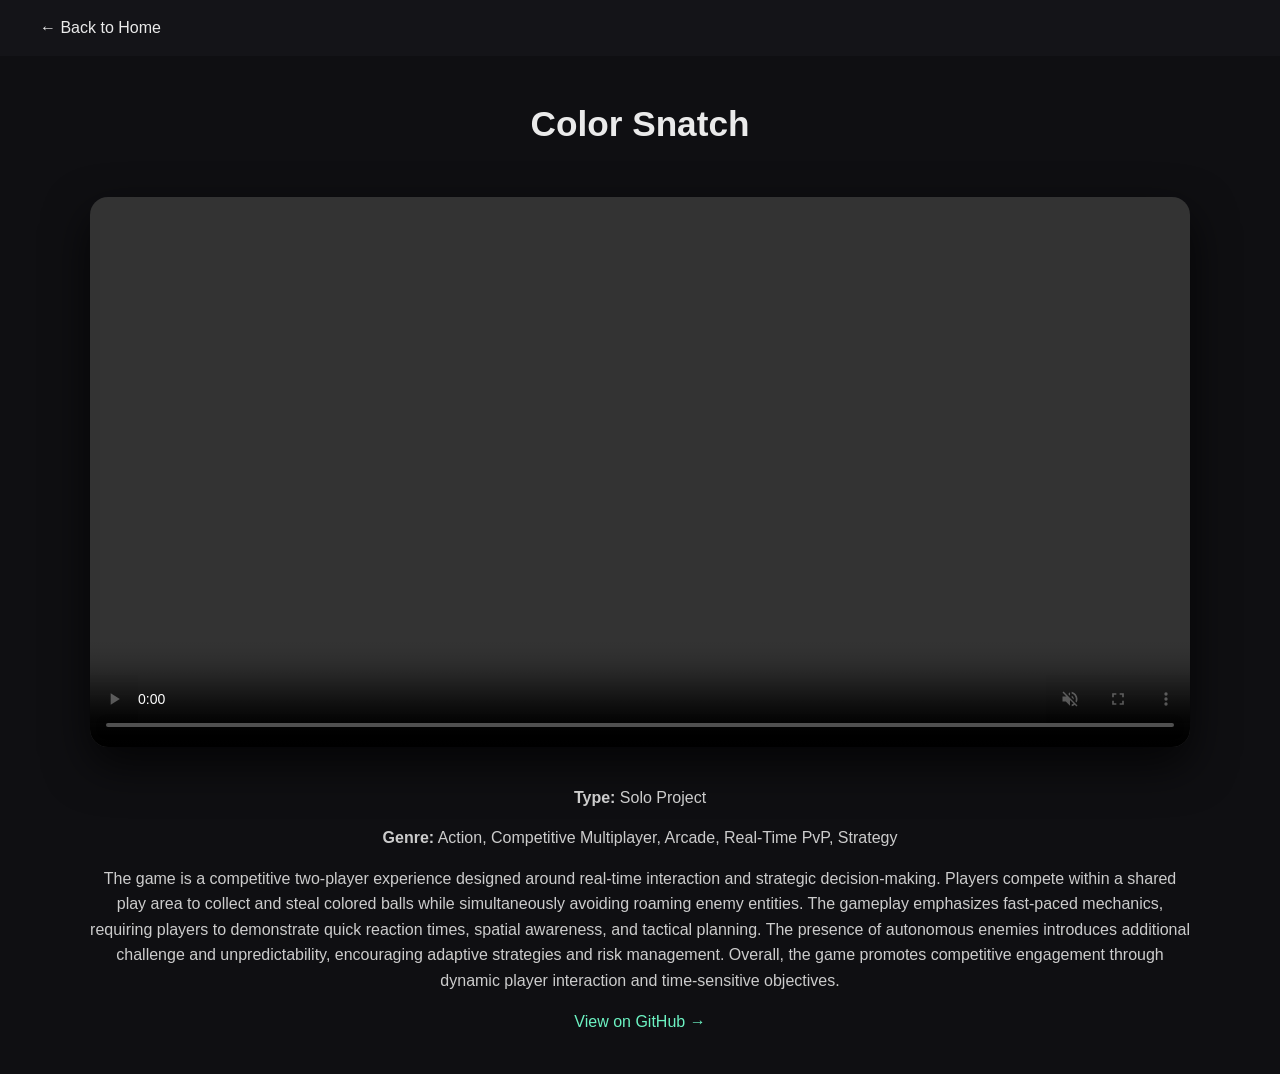
<file: project/colorsnatch.html>
<!DOCTYPE html>
<html lang="en">
<head>
    <meta charset="UTF-8">
    <title>Color Snatch | Kanekazn</title>
    <link rel="stylesheet" href="gamestyle.css">
</head>
<body>

<nav class="main-nav">
    <div class="nav-content">
        <a href="../index.html" class="nav-item">← Back to Home</a>
    </div>
</nav>

<main class="main-content game-page">
    <div class="game-wrapper">
    <h1>Color Snatch</h1>
<video class="game-video" controls autoplay muted loop>
    <source src="../video/colorsnatch.mp4" type="video/mp4">
</video>
<p><strong>Type:</strong> Solo Project</p>

    <p><strong>Genre:</strong> Action, Competitive Multiplayer, Arcade, Real-Time PvP, Strategy</p>

    <p>
        The game is a competitive two-player experience designed around real-time interaction and strategic decision-making. Players compete within a shared play area to collect and steal colored balls while simultaneously avoiding roaming enemy entities. The gameplay emphasizes fast-paced mechanics, requiring players to demonstrate quick reaction times, spatial awareness, and tactical planning. The presence of autonomous enemies introduces additional challenge and unpredictability, encouraging adaptive strategies and risk management. Overall, the game promotes competitive engagement through dynamic player interaction and time-sensitive objectives.
    </p>

    <a href="https://github.com/Kamot-Tech/Color-Snatch" target="_blank">View on GitHub →</a>
    </div>
</main>

</body>
</html>
</file>
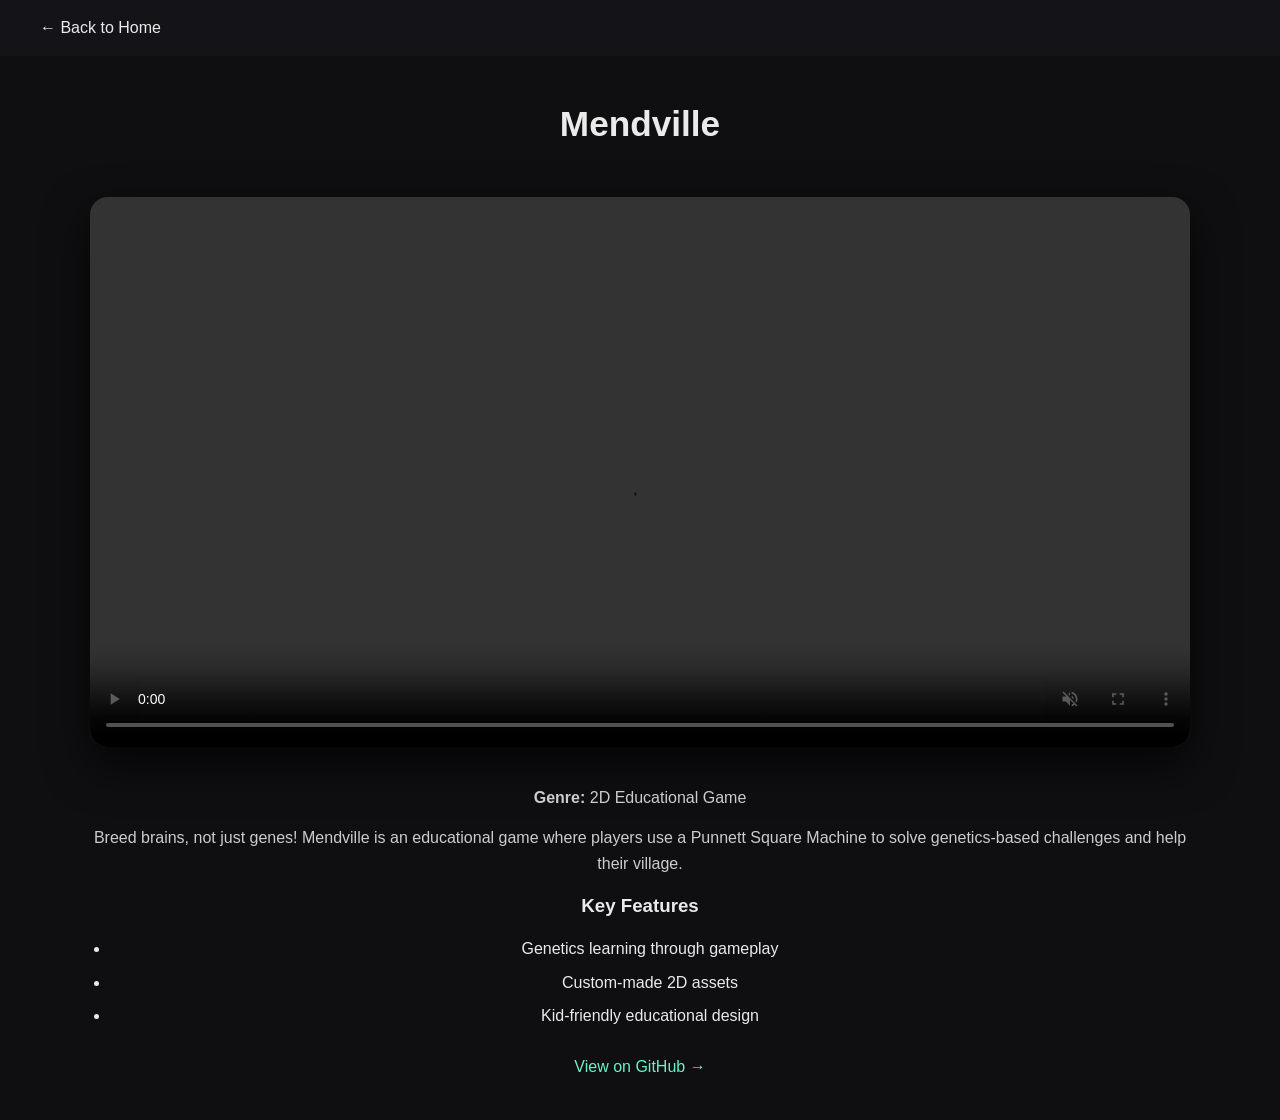
<file: project/mendville.html>
<!DOCTYPE html>
<html lang="en">
<head>
    <meta charset="UTF-8">
    <title>Mendville | Kanekazn</title>
    <link rel="stylesheet" href="gamestyle.css">
</head>
<body>

<nav class="main-nav">
    <div class="nav-content">
        <a href="../index.html" class="nav-item">← Back to Home</a>
    </div>
</nav>

<main class="main-content game-page">
    <div class="game-wrapper">
    <h1>Mendville</h1>

<video class="game-video" controls autoplay muted loop>
            <source src="../video/mendville.mp4" type="video/mp4">
        </video>

    <p><strong>Genre:</strong> 2D Educational Game</p>

    <p>
        Breed brains, not just genes!  
        Mendville is an educational game where players use a Punnett Square
        Machine to solve genetics-based challenges and help their village.
    </p>

    <h3>Key Features</h3>
    <ul>
        <li>Genetics learning through gameplay</li>
        <li>Custom-made 2D assets</li>
        <li>Kid-friendly educational design</li>
    </ul>

    <a href="https://github.com/MAYKOOOOL/Mendville" target="_blank">View on GitHub →</a>
    </div>
</main>

</body>
</html>
</file>
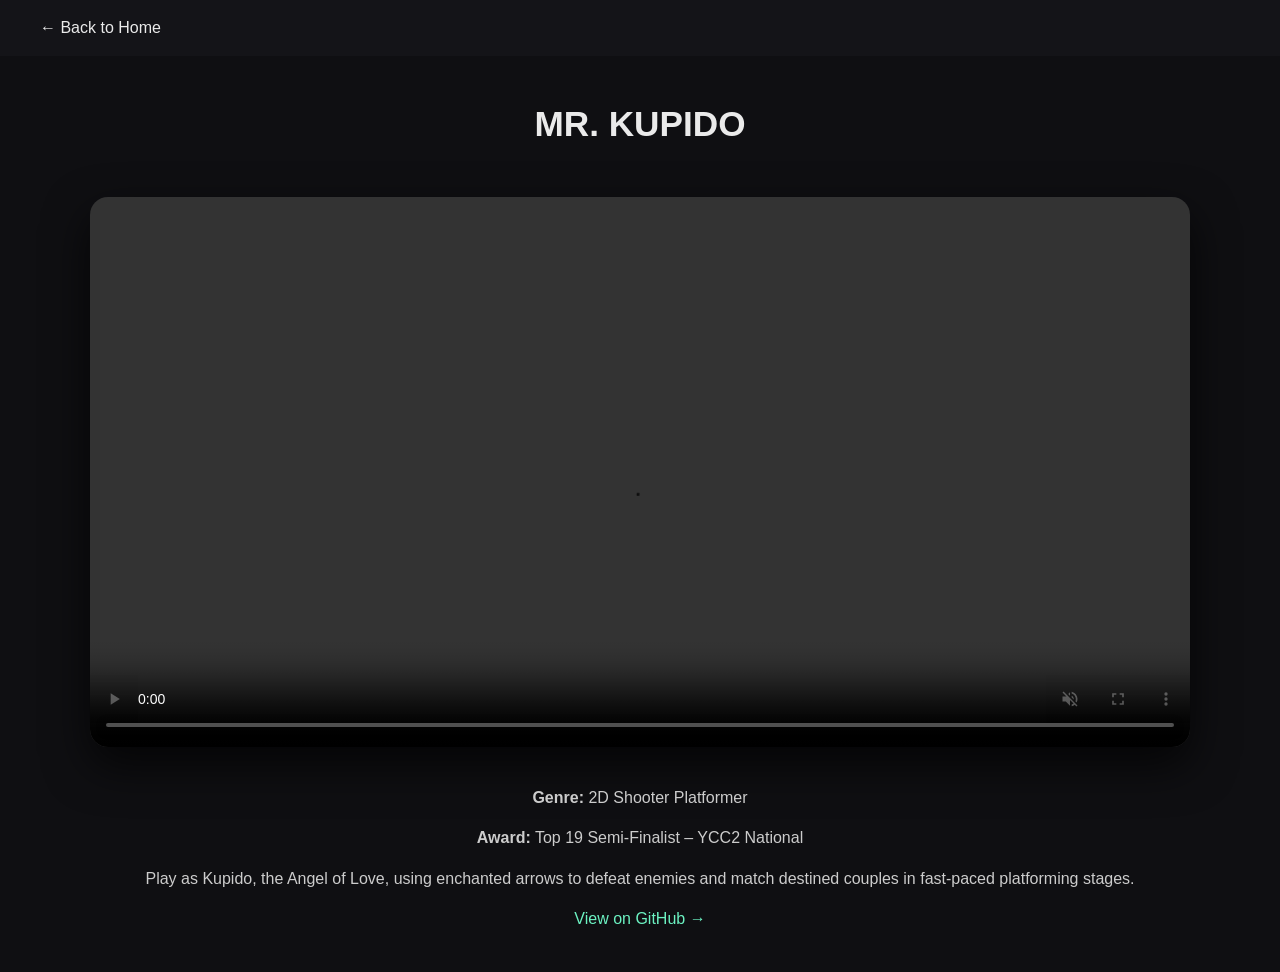
<file: project/mr-kupido.html>
<!DOCTYPE html>
<html lang="en">
<head>
    <meta charset="UTF-8">
    <title>Mr. Kupido | Kanekazn</title>
    <link rel="stylesheet" href="gamestyle.css">
</head>
<body>

<nav class="main-nav">
    <div class="nav-content">
        <a href="../index.html" class="nav-item">← Back to Home</a>
    </div>
</nav>

<main class="main-content game-page">
      <div class="game-wrapper">
    <h1>MR. KUPIDO</h1>

    <video class="game-video" controls autoplay muted loop>
            <source src="../video/kupido.mp4" type="video/mp4">
        </video>

    <p><strong>Genre:</strong> 2D Shooter Platformer</p>
    <p><strong>Award:</strong> Top 19 Semi-Finalist – YCC2 National</p>

    <p>
        Play as Kupido, the Angel of Love, using enchanted arrows to defeat
        enemies and match destined couples in fast-paced platforming stages.
    </p>

    <a href="https://github.com/MAYKOOOOL/Mr.Kupido" target="_blank">View on GitHub →</a>
</div>
</main>

</body>
</html>
</file>
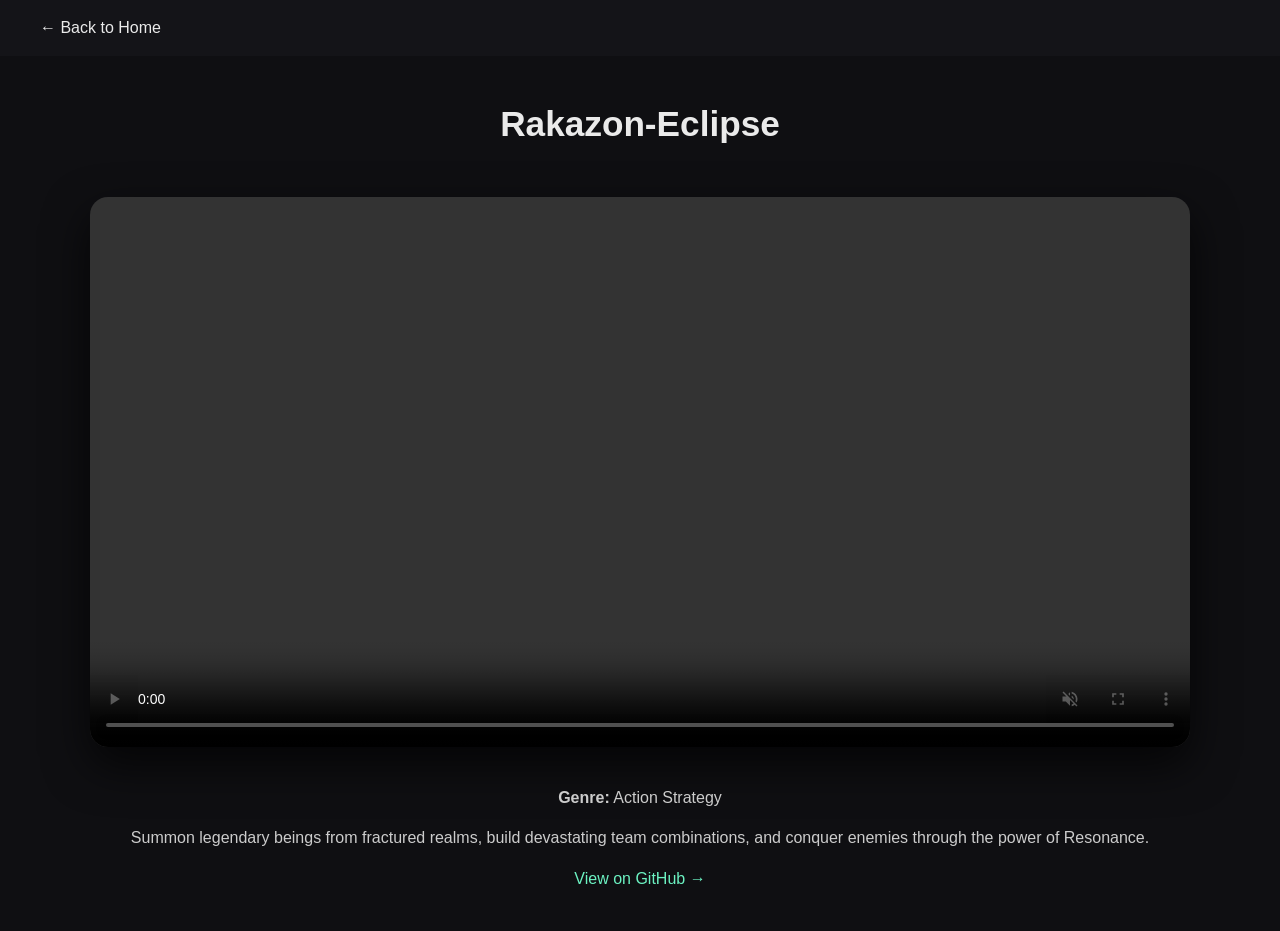
<file: project/Rakazon-Eclipse.html>
<!DOCTYPE html>
<html lang="en">
<head>
    <meta charset="UTF-8">
    <title>Rakazon-Eclipse | Kanekazn</title>
    <link rel="stylesheet" href="gamestyle.css">
</head>
<body>

<nav class="main-nav">
    <div class="nav-content">
        <a href="../index.html" class="nav-item">← Back to Home</a>
    </div>
</nav>

<main class="main-content game-page">
    <div class="game-wrapper">
    <h1>Rakazon-Eclipse</h1>

    <video class="game-video" controls autoplay muted loop>
            <source src="../video/Rakazon.mp4" type="video/mp4">
        </video>

    <p><strong>Genre:</strong> Action Strategy</p>

    <p>
        Summon legendary beings from fractured realms, build devastating team combinations, and conquer enemies through the power of Resonance.
    </p>

    <a href="https://github.com/Rakazon-Eclipse/convergence.git" target="_blank">View on GitHub →</a>
</div>
</main>

</body>
</html>
</file>
<file: project/gamestyle.css>
/* =========================
   RESET & BASE
========================= */
* {
    margin: 0;
    padding: 0;
    box-sizing: border-box;
    font-family: "Segoe UI", Arial, sans-serif;
}

body {
    background-color: #0f0f12;
    color: #eaeaea;
    line-height: 1.6;
}

/* =========================
   NAVIGATION
========================= */
.main-nav {
    width: 100%;
    background: #141418;
    padding: 15px 40px;
    position: sticky;
    top: 0;
    z-index: 100;
}

.nav-content {
    display: flex;
    justify-content: space-between;
    align-items: center;
}

.nav-item {
    color: #eaeaea;
    text-decoration: none;
    font-weight: 500;
    margin-right: 20px;
    transition: color 0.3s ease;
}

.nav-item:hover {
    color: #6cf2c2;
}

/* =========================
   PORTFOLIO LAYOUT
========================= */
.portfolio-container {
    display: flex;
    min-height: 100vh;
}

/* =========================
   SIDEBAR
========================= */
.sidebar {
    width: 280px;
    background: #141418;
    padding: 30px 20px;
    border-right: 1px solid #222;
    text-align: center;
}

.profile-pic {
    width: 120px;
    height: 120px;
    border-radius: 50%;
    margin-bottom: 15px;
}

.profile-name {
    font-size: 1.6rem;
    margin-bottom: 10px;
}

.profile-bio {
    font-size: 0.95rem;
    color: #aaa;
}

/* =========================
   MAIN CONTENT
========================= */
.main-content {
    flex: 1;
    padding: 40px;
}

.section-label {
    font-size: 1.4rem;
    margin-bottom: 25px;
    border-left: 4px solid #6cf2c2;
    padding-left: 12px;
}

/* =========================
   PROJECT GRID
========================= */
.projects-grid {
    display: grid;
    grid-template-columns: repeat(auto-fill, minmax(280px, 1fr));
    gap: 25px;
}

.project-card {
    background: #16161c;
    border-radius: 14px;
    overflow: hidden;
    text-decoration: none;
    color: inherit;
    transition: transform 0.3s ease, box-shadow 0.3s ease;
}

.project-card:hover {
    transform: translateY(-8px);
    box-shadow: 0 15px 40px rgba(0, 0, 0, 0.6);
}

.card-image {
    height: 160px;
    background-size: cover;
    background-position: center;
}

.card-details {
    padding: 18px;
}

.project-title {
    font-size: 1.2rem;
    font-weight: bold;
    margin-bottom: 8px;
    display: block;
}

.project-desc {
    font-size: 0.9rem;
    color: #bbb;
    margin-bottom: 8px;
}

/* =========================
   GAME PAGE STYLES
========================= */
.game-banner {
    width: 100%;
    max-width: 720px;
    border-radius: 16px;
    margin: 25px 0;
    box-shadow: 0 12px 35px rgba(0, 0, 0, 0.6);
}

.main-content h1 {
    font-size: 2.2rem;
    margin-bottom: 15px;
}

.main-content p {
    margin-bottom: 15px;
    color: #ccc;
}

.main-content ul {
    margin: 15px 0 25px 20px;
}

.main-content li {
    margin-bottom: 8px;
}

/* =========================
   BUTTON / LINKS
========================= */
.main-content a {
    color: #6cf2c2;
    text-decoration: none;
    font-weight: 500;
}

.main-content a:hover {
    text-decoration: underline;
}

/* =========================
   MODAL (CV)
========================= */
.modal-overlay {
    display: none;
    position: fixed;
    inset: 0;
    background: rgba(0, 0, 0, 0.85);
    justify-content: center;
    align-items: center;
    z-index: 200;
}

.cv-container {
    background: #111;
    padding: 20px;
    max-width: 900px;
    max-height: 90vh;
    overflow: hidden;
    border-radius: 16px;
}

.cv-scroll-area {
    overflow-y: auto;
    max-height: 80vh;
}

.resume-img {
    width: 100%;
    margin-bottom: 20px;
}

.modal-close {
    background: none;
    border: none;
    color: #fff;
    font-size: 2rem;
    cursor: pointer;
    float: right;
}

/* =========================
   FOOTER
========================= */
.social-footer {
    background: #141418;
    padding: 25px;
    text-align: center;
}

.social-grid {
    display: flex;
    justify-content: center;
    gap: 15px;
    margin-bottom: 10px;
}

.social-box img {
    width: 32px;
    opacity: 0.85;
    transition: opacity 0.3s ease;
}

.social-box img:hover {
    opacity: 1;
}

.footer-contact {
    font-size: 0.9rem;
    color: #aaa;
}

/* =========================
   RESPONSIVE
========================= */
@media (max-width: 900px) {
    .portfolio-container {
        flex-direction: column;
    }

    .sidebar {
        width: 100%;
        border-right: none;
        border-bottom: 1px solid #222;
    }
}

.game-video {
    width: 100%;
    max-width: 1100px;
    border-radius: 18px;
    margin: 30px 0;
    box-shadow: 0 18px 45px rgba(0, 0, 0, 0.7);
}

/* For YouTube embeds */
.video-wrapper {
    position: relative;
    width: 100%;
    max-width: 1100px;
    padding-top: 56.25%; /* 16:9 */
    margin: 30px 0;
}

.video-wrapper iframe {
    position: absolute;
    inset: 0;
    width: 100%;
    height: 100%;
    border-radius: 18px;
}

/* Center game page content */
.game-page {
    display: flex;
    justify-content: center;
}

.game-wrapper {
    width: 100%;
    max-width: 1100px;   /* controls how wide content can be */
    text-align: center;
}
</file>
